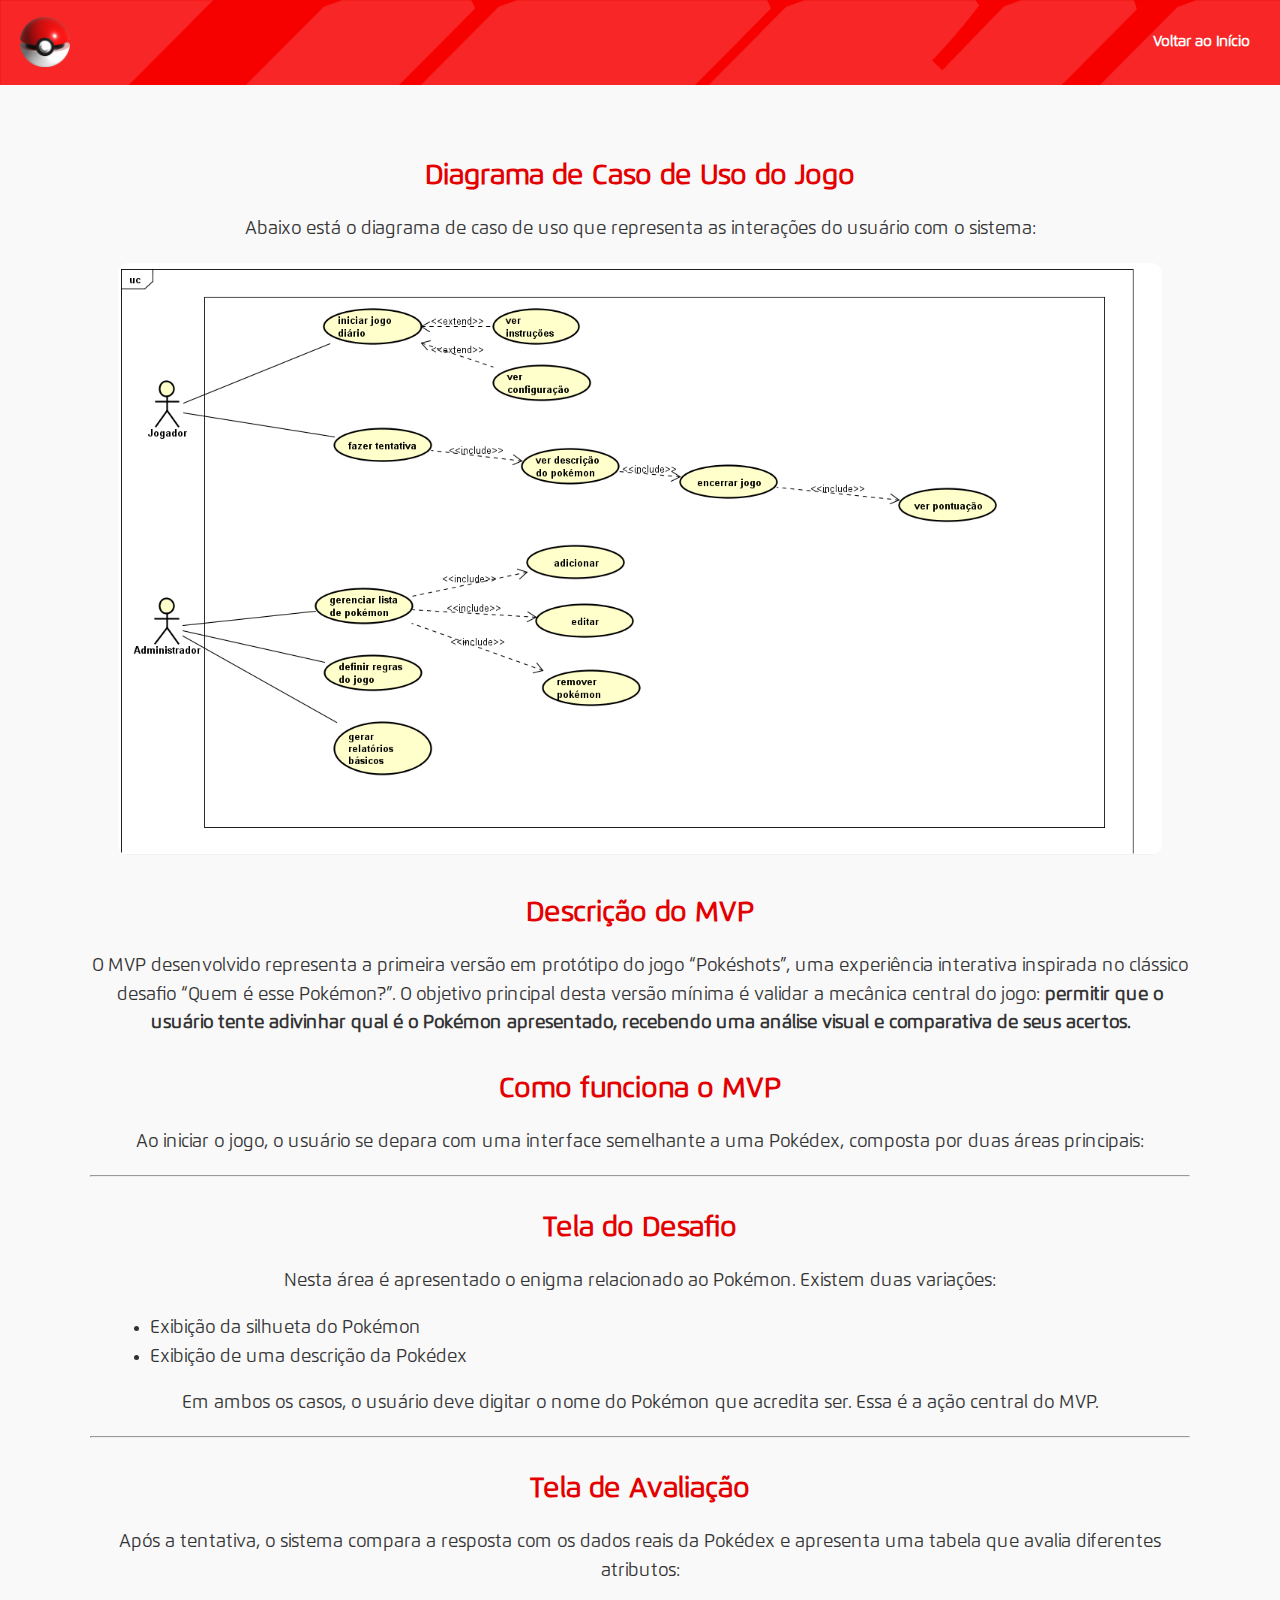
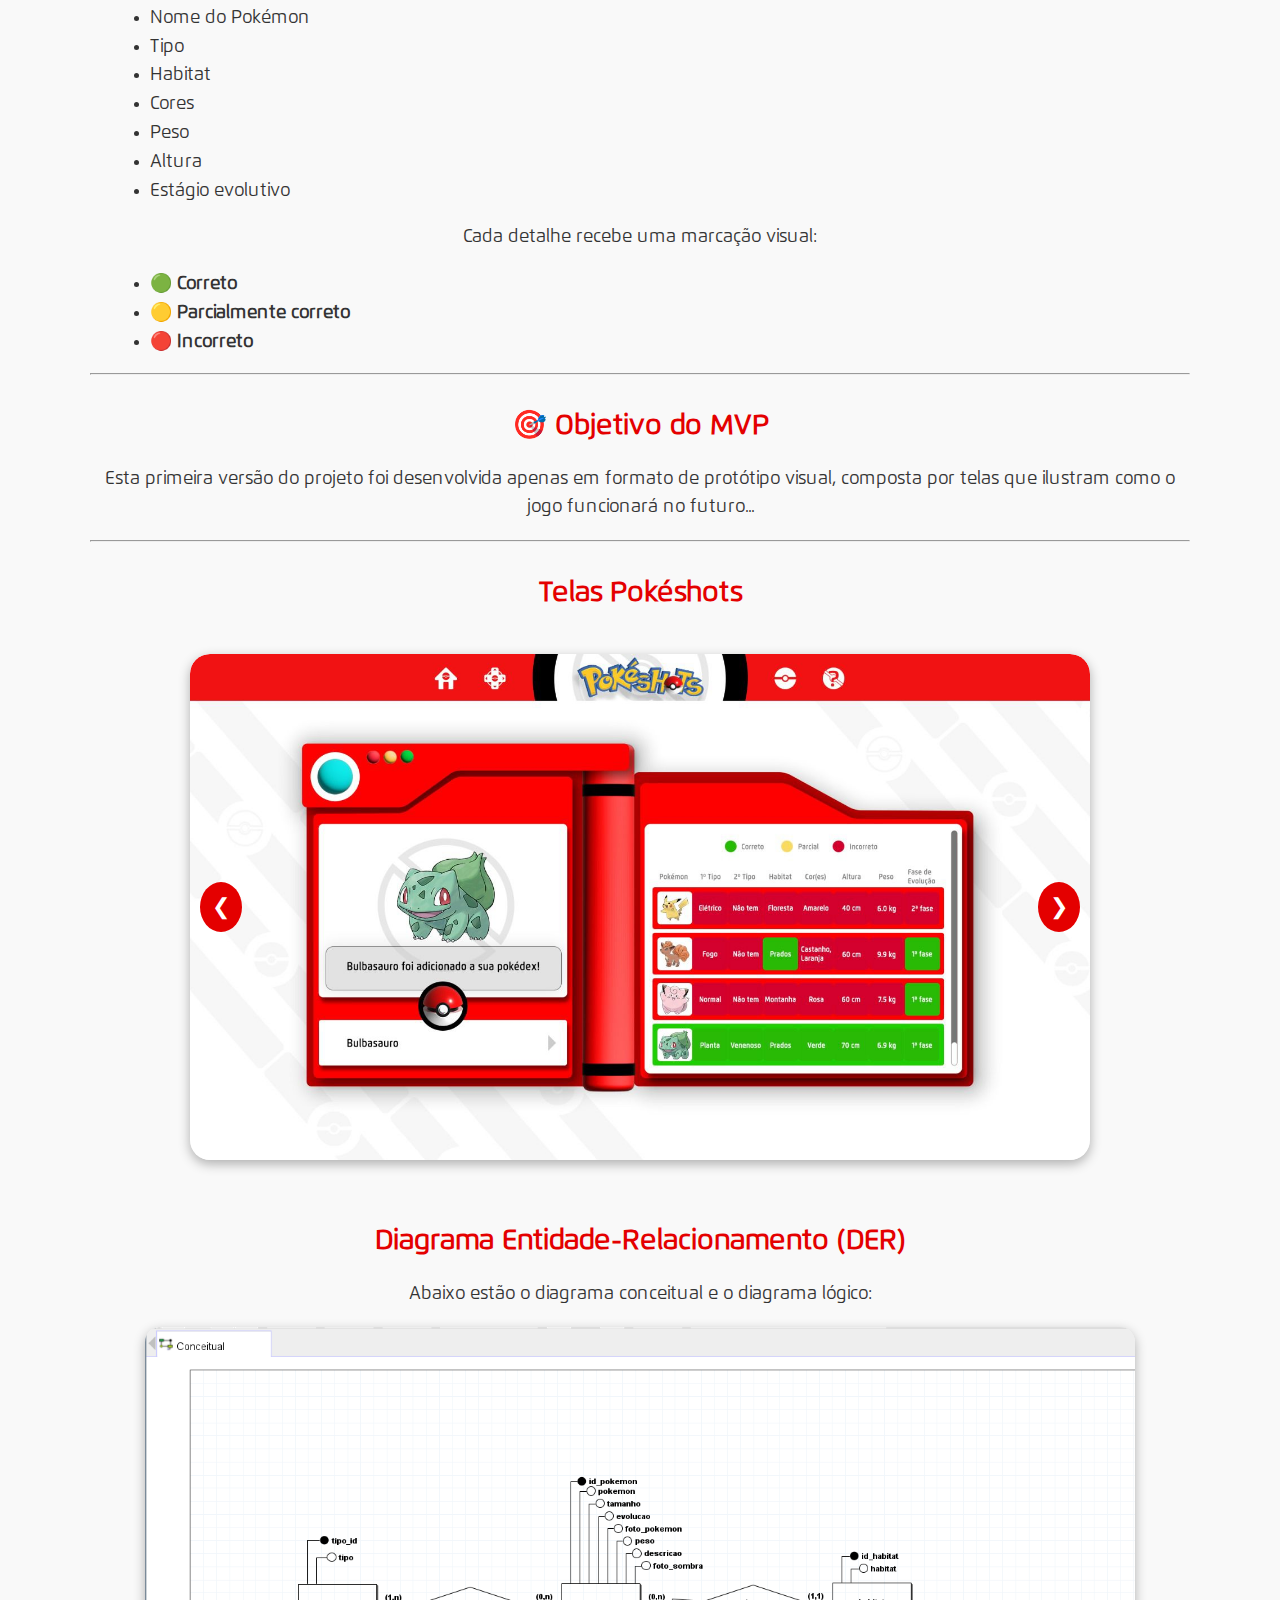
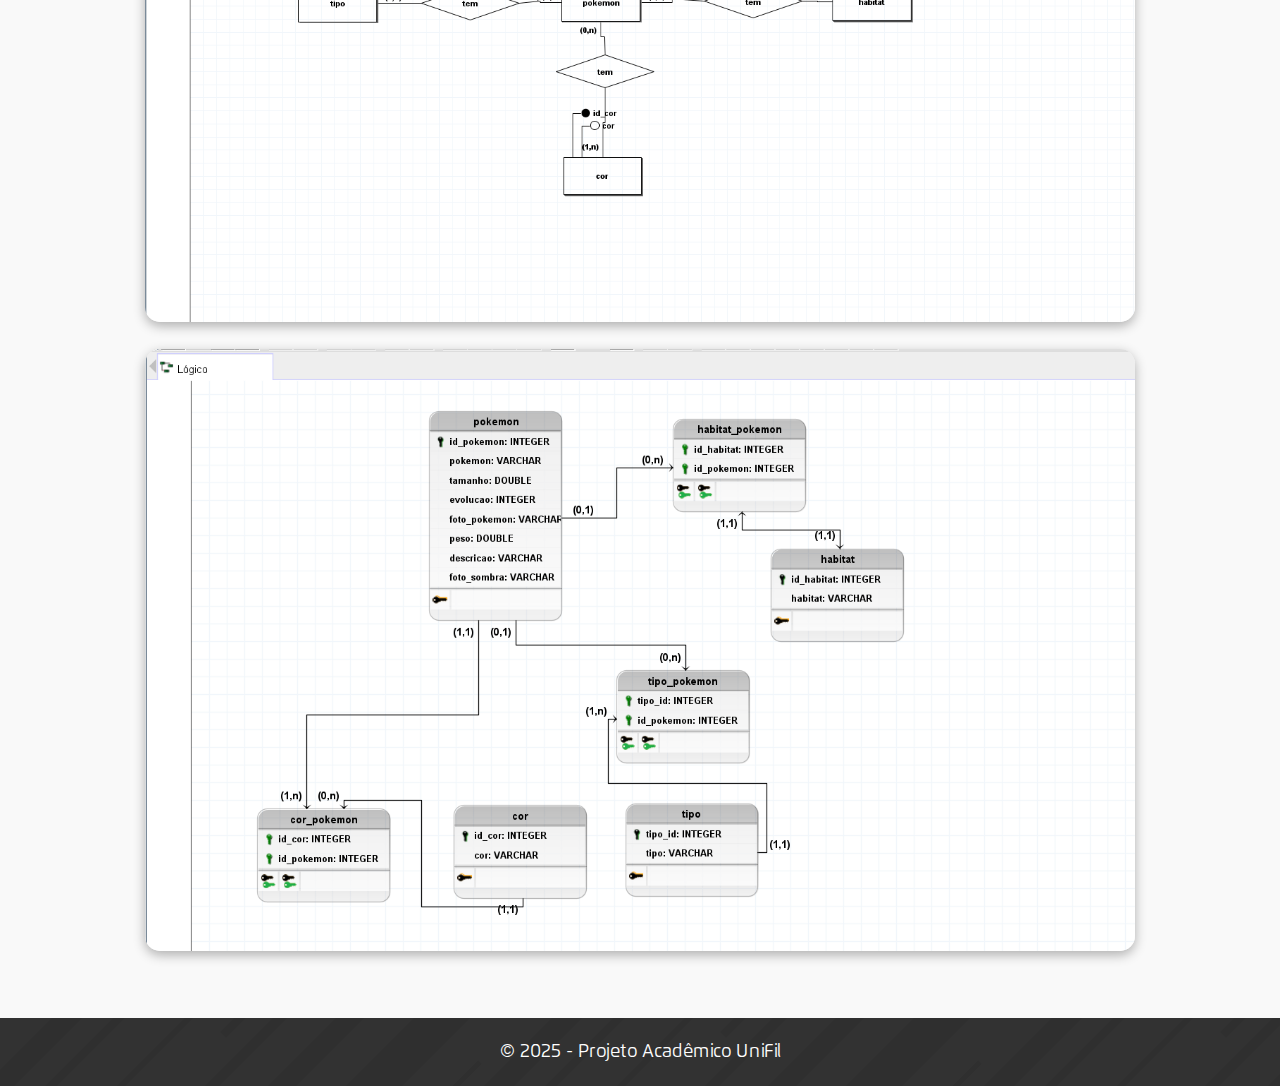
<file: indexDois.html>
<!DOCTYPE html>
<html lang="pt-BR">
<head>
    <meta charset="UTF-8">
    <meta name="viewport" content="width=device-width, initial-scale=1.0">
    <title>Documentação do Projeto - Pokéshots</title>
    <link rel="stylesheet" href="style.css">

    <style>
        /* ----- ESTILO ESPECÍFICO ----- */

        .container-doc {
            max-width: 1100px;
            margin: auto;
            padding: 40px 20px;
        }

        /* 🔥 TÍTULOS PADRONIZADOS */
        h1, h2, h3 {
            color: #e40000;
            font-family: "Flexo";
            text-align: center;
            margin-top: 40px;
            margin-bottom: 20px;
        }

        h1 { font-size: 34px; }
        h2 { font-size: 28px; }
        h3 { font-size: 24px; }

        /* Texto */
        p, li {
            font-size: 18px;
            line-height: 1.6;
        }

        ul { margin-left: 20px; }

        /* ----- CARROSSEL ----- */
        .carrossel-container {
            position: relative;
            width: 100%;
            max-width: 900px;
            margin: 40px auto;
            overflow: hidden;
            border-radius: 20px;
            box-shadow: 0px 4px 12px rgba(0,0,0,0.3);
        }

        .carrossel-slide {
            display: flex;
            transition: transform 0.4s ease-in-out;
        }

        .carrossel-slide img {
            width: 100%;
            border-radius: 20px;
        }

        .btn-carrossel {
            position: absolute;
            top: 50%;
            transform: translateY(-50%);
            padding: 12px;
            background: #e40000;
            color: white;
            border: none;
            cursor: pointer;
            font-size: 22px;
            border-radius: 50%;
        }

        .btn-esq { left: 10px; }
        .btn-dir { right: 10px; }

        /* ----- DER ----- */
        .der-container {
            margin-top: 60px;
            text-align: center;
        }

        .der-container img {
            max-width: 90%;
            border-radius: 15px;
            box-shadow: 0px 4px 12px rgba(0,0,0,0.3);
            margin-bottom: 20px;
        }
    </style>
</head>

<body>

<header>
    <img src="imagens/pokeball.png" alt="logo" class="logo">
    <nav>
        <ul>
            <a class="menu-link" href="index.html">Voltar ao Início</a>
        </ul>
    </nav>
</header>

<div class="container-doc">

    <!-- 🔥 CASO DE USO ACIMA DO MVP -->
    <h2>Diagrama de Caso de Uso do Jogo</h2>

    <p style="text-align: center; margin-bottom: 20px;">
        Abaixo está o diagrama de caso de uso que representa as interações do usuário com o sistema:
    </p>

    <div style="text-align: center;">
        <img src="imagens/CasoDeUsoPokeshots.png" 
             alt="Diagrama de Caso de Uso" 
             style="max-width: 95%; height: auto; border-radius: 10px;">
    </div>


    <!-- 🔥 DESCRIÇÃO DO MVP -->
    <h1>Descrição do MVP</h1>

    <section id="mvp">

        <p>O MVP desenvolvido representa a primeira versão em protótipo do jogo “Pokéshots”, uma experiência interativa inspirada no clássico desafio “Quem é esse Pokémon?”. O objetivo principal desta versão mínima é validar a mecânica central do jogo: <strong>permitir que o usuário tente adivinhar qual é o Pokémon apresentado, recebendo uma análise visual e comparativa de seus acertos.</strong></p>

        <h3>Como funciona o MVP</h3>

        <p>Ao iniciar o jogo, o usuário se depara com uma interface semelhante a uma Pokédex, composta por duas áreas principais:</p>

        <hr>

        <h3>Tela do Desafio</h3>

        <p>Nesta área é apresentado o enigma relacionado ao Pokémon. Existem duas variações:</p>
        <ul>
            <li>Exibição da silhueta do Pokémon</li>
            <li>Exibição de uma descrição da Pokédex</li>
        </ul>

        <p>Em ambos os casos, o usuário deve digitar o nome do Pokémon que acredita ser. Essa é a ação central do MVP.</p>

        <hr>

        <h3>Tela de Avaliação</h3>

        <p>Após a tentativa, o sistema compara a resposta com os dados reais da Pokédex e apresenta uma tabela que avalia diferentes atributos:</p>

        <ul>
            <li>Nome do Pokémon</li>
            <li>Tipo</li>
            <li>Habitat</li>
            <li>Cores</li>
            <li>Peso</li>
            <li>Altura</li>
            <li>Estágio evolutivo</li>
        </ul>

        <p>Cada detalhe recebe uma marcação visual:</p>

        <ul>
            <li>🟢 <strong>Correto</strong></li>
            <li>🟡 <strong>Parcialmente correto</strong></li>
            <li>🔴 <strong>Incorreto</strong></li>
        </ul>

        <hr>

        <h3>🎯 Objetivo do MVP</h3>

        <p>Esta primeira versão do projeto foi desenvolvida apenas em formato de protótipo visual, composta por telas que ilustram como o jogo funcionará no futuro...</p>

        <hr>
    </section>


    <!-- 🔥 CARROSSEL -->
    <section id="carrossel">
        <h2>Telas Pokéshots</h2>

        <div class="carrossel-container">
            <div class="carrossel-slide" id="slides">
                <img src="imagens/telaum.jpg" alt="Tela 1">
                <img src="imagens/teladois.jpg" alt="Tela 2">
                <img src="imagens/telatres.jpg" alt="Tela 3">
                <img src="imagens/telaquatro.jpg" alt="Tela 4">
                <img src="imagens/telacinco.jpg" alt="Tela 5">
                <img src="imagens/telaseis.jpg" alt="Tela 6">
                <img src="imagens/telasete.jpg" alt="Tela 7">
            </div>

            <button class="btn-carrossel btn-esq" onclick="moverSlide(-1)">&#10094;</button>
            <button class="btn-carrossel btn-dir" onclick="moverSlide(1)">&#10095;</button>
        </div>
    </section>


    <!-- 🔥 DER -->
    <section id="der" class="der-container">
        <h2>Diagrama Entidade-Relacionamento (DER)</h2>
        <p>Abaixo estão o diagrama conceitual e o diagrama lógico:</p>

        <img src="imagens/conceitual.png" alt="DER Conceitual">
        <img src="imagens/logico.png" alt="DER Lógico">
    </section>

</div>

<footer>
    <p>&copy; 2025 - Projeto Acadêmico UniFil</p>
</footer>

<script>
    let index = 0;

    function moverSlide(direcao) {
        const slides = document.getElementById("slides");
        const total = slides.children.length;

        index += direcao;

        if (index < 0) index = total - 1;
        if (index >= total) index = 0;

        slides.style.transform = `translateX(-${index * 100}%)`;
    }
</script>

</body>
</html>
</file>
<file: style.css>
/*Fontes Personalizadas*/
@font-face {
	font-family: "Flexo";
	src: url('font/Flexo-Black.woff');
}
@font-face {
	font-family: "Flexo";
	src: url('font/Flexo-Regular.woff');
}
/*---------------------------*/
/*Body*/
body {
    font-family: "Flexo";
    margin: 0;
    line-height: 1.5;
    background: #f9f9f9;
    color: #333;
    height: 100%;
	width: 100%;
	position: absolute;
}

.fundo {
    background: 
    linear-gradient(rgba(255, 255, 200, 0), rgba(255, 255, 255, 255)),
    url("imagens/body_bg.png") center/cover no-repeat;    
}
/*---------------------------*/

header {
    background-image: url("imagens/body_bg2.png");
    background-color: #e40000;
    color: #fff;
    padding: 10px 20px;
    display: flex;
    align-items: center;
    justify-content: space-between;
}

h2 {
    color: #e40000;
    font-family: 'Flexo';
    font-weight: 900;
    font-style: normal;
}

.titulo-portifolio {
    display: flex;
    justify-content: center;
    align-items: baseline;
    font-size: 2.5em;
    font-family: 'Flexo';
    font-weight: 900;
    font-style: normal;
    margin-bottom: 0%;
    padding-bottom: 0%;
    text-align: center;
}

.logo {
    height: 50px;
}

.logo2 {
    height: 140px;
    display: block;
    justify-content: center;
    margin: auto;
    padding-top: 20px;
}

.logo3 {
    height: 60px;
    display: block;
    justify-content: center;
    margin: auto;
    padding-top: 20px;
}

nav ul {
    list-style: none;
    display: flex;
    gap: 15px;
}

nav ul li a {
    color: #fff;
    text-decoration: none;
    font-weight: bold;
}

.secao {
    padding: 40px 20px;
    max-width: 1300px;
    margin: auto;
    text-align: justify;
}

.secao2 {
    padding: 40px 20px;
    max-width: 100%;
    margin: auto;
    justify-content: center;
}

.secao3 {
    padding: 60px 60px;
    max-width: 1300px;
    margin: auto;
    text-align: justify;
    background-color: #ddd;
    border-start-start-radius: 50px;
    border-start-end-radius: 50px;
    border-end-start-radius: 50px;
    border-end-end-radius: 50px;
    box-shadow: 0px 4px 10px rgba(0,0,0,0.5);
}

.secao4 {
    padding: 60px 60px;
    max-width: 1300px;
    margin-top: 60px;
    margin-left: auto;
    margin-right: auto;
    margin-bottom: auto;
    text-align: justify;
    background-color: #ddd;
    border-start-start-radius: 50px;
    border-start-end-radius: 50px;
    border-end-start-radius: 50px;
    border-end-end-radius: 50px;
    box-shadow: 0px 4px 10px rgba(0,0,0,0.5);
}

.secao2 h2 {
   color: #f9f9f9;
   font-size: 2em;
}

.integrantes {
    display: flex;
    justify-content: center;
    align-items: center;  /* centraliza no meio da tela */
    gap: 20px;
    flex-wrap: nowrap;        /* impede quebra de linha */
    overflow-x: auto;         /* rolagem horizontal caso a tela seja pequena */
}

.integrante:hover, .integrante2:hover {
    background-image: url("imagens/body_bg2.png");
    background-color: #e40000;
    color: #fff;
    border: none;
}

.integrante img, .integrante2 img {
    width: 130px;
    height: 130px;
    border-radius: 75%;
}

.integrante .github-icon {
    width: 70px;
    height: 70px;
    
}

.integrante a {
    display: block;       /* transforma em bloco */
    text-align: center;   /* centraliza o conteúdo dentro do bloco */
    margin-top: 5px;      /* espaço entre o GitHub e o texto acima */
}

.integrante2 img {
    width: 130px;
    height: 130px;
    border-radius: 75%;
}

.integrante2 .github-icon {
    width: 70px;
    height: 70px;
    
}

.integrante2 a {
    display: block;       /* transforma em bloco */
    text-align: center;   /* centraliza o conteúdo dentro do bloco */
    margin-top: 42px;      /* espaço entre o GitHub e o texto acima */
}

.integrantes {
    display: flex;
    gap: 20px;               /* espaço entre os cards */
    flex-wrap: nowrap;        /* impede quebra de linha */
    overflow-x: auto;         /* ativa scroll horizontal */
    padding-left: 50px;       /* espaço antes do primeiro card */
    padding-bottom: 10px;     /* evita que a barra de scroll corte o conteúdo */
    justify-content: center;
    scroll-behavior: smooth;  /* rolagem suave */
}

.integrante {
    border: 2px solid #ddd;
    border-radius: 12px;
    padding: 15px;
    text-align: center;
    background: white;
    box-shadow: 0px 4px 10px rgba(0,0,0,0.1);
    width: 225px;      /* largura fixa */
    flex-shrink: 0;    /* não deixa o card amassar */
}

.integrante2 {
    border: 2px solid #ddd;
    border-radius: 12px;
    padding: 15px;
    text-align: center;
    background: white;
    box-shadow: 0px 4px 10px rgba(0,0,0,0.1);
    width: 225px;      /* largura fixa */
    flex-shrink: 0;    /* não deixa o card amassar */
}

.pokeball {
    height: 200px;
    display: block;
    justify-content: center;
    margin: auto;
    padding-top: 100px;
    padding-bottom: 150px;
}

#quem-somos {
    background-image: url("imagens/body_bg.png");
    background-color: #383838;
    border-start-start-radius: 50px;
    border-start-end-radius: 50px;
    text-align: center;
    padding-top: 20px;
    padding-bottom: 0%;
}

footer {
    background-image: url("imagens/body_bg.png");
    background-color: #383838;
    color: white;
    text-align: center;
    padding: 2px;
    
}

    .github-icon {
      display: inline-block;
      border-radius: 50%;
      padding: 10px;
      background: white;
      box-shadow: 0px 4px 10px rgba(0, 0, 0, 0.35);
      transition: all 0.2s ease-in-out;
    }

    .github-icon img {
      width: 80px; /* tamanho ajustável */
      height: auto;
      border-radius: 50%;
      display: block;
    }

    .github-icon:hover {
      transform: scale(1.1);
      box-shadow: 0px 6px 14px rgba(0, 0, 0, 0.35);
    }

    .github-icon:active {
      transform: scale(0.95);
      box-shadow: 0px 2px 6px rgba(0, 0, 0, 0.35);
    }

        .menu-link {
      position: relative;
      display: inline-block;
      font-size: 15px;
      color: white;
      text-decoration: none;
      padding: 5px 10px;
      font-family: 'Flexo';
      font-weight: bold;
      font-style: normal;
    }

    /* Linha escondida */
    .menu-link::after {
      content: "";
      position: absolute;
      left: 0;
      bottom: 0;
      width: 0;
      height: 3px;
      background: white;
      transition: width 0.3s ease-in-out;
    }

    /* Quando passa o mouse, a linha aparece */
    .menu-link:hover::after {
      width: 25%;

    }

    @media screen and (max-width: 835px) {
        .menu-link{
            display: none;
        }
        .titulo-portifolio{
            flex-direction: column;
        }
    }

/* ============================
   PADRONIZAÇÃO DOS TÍTULOS
   ============================ */
.container-doc h1,
.container-doc h2,
.container-doc h3 {
    font-size: 28px;
    color: #e40000;
    margin-top: 30px;
    margin-bottom: 15px;
    text-align: center;
}

/* Caso queira manter somente h1 maior, descomente:
.container-doc h1 {
    font-size: 32px;
}
*/

/* ============================
   CENTRALIZAR TODOS OS PARÁGRAFOS
   ============================ */
.container-doc p {
    text-align: center;
}
</file>
